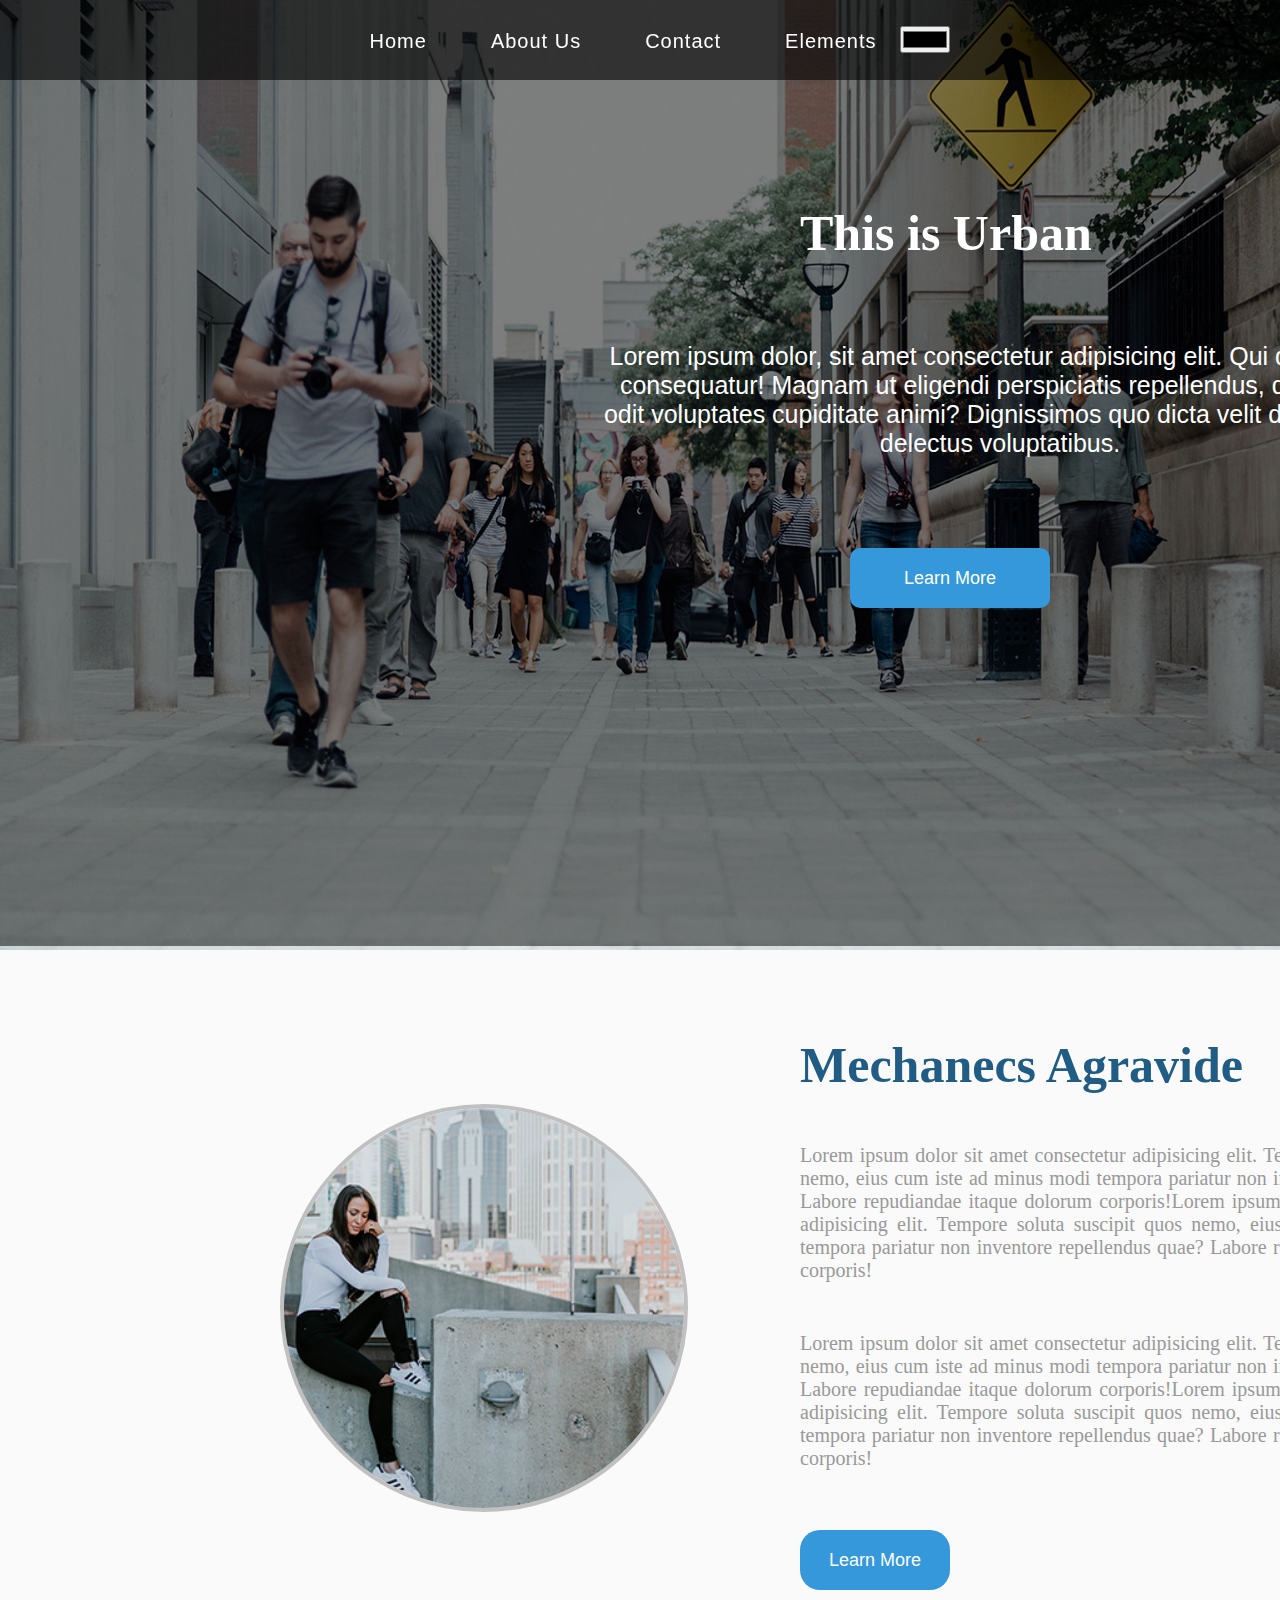
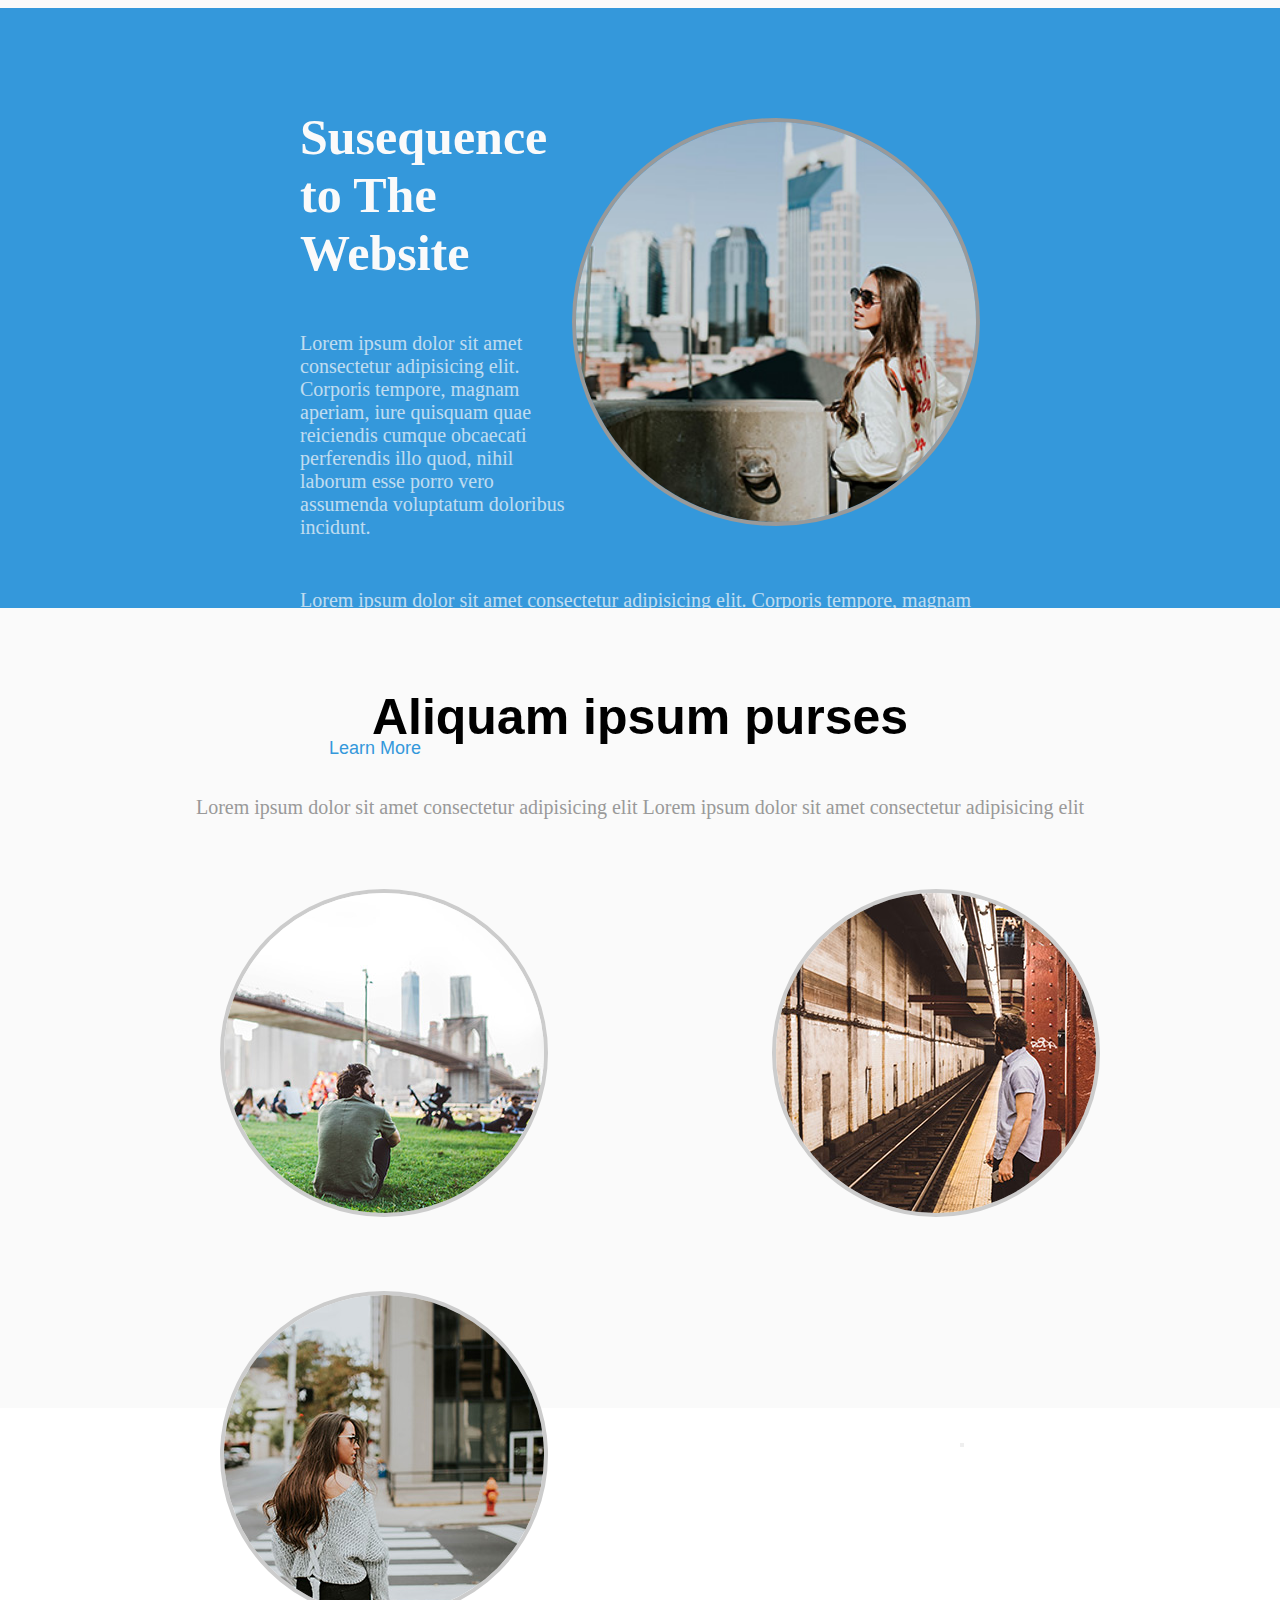
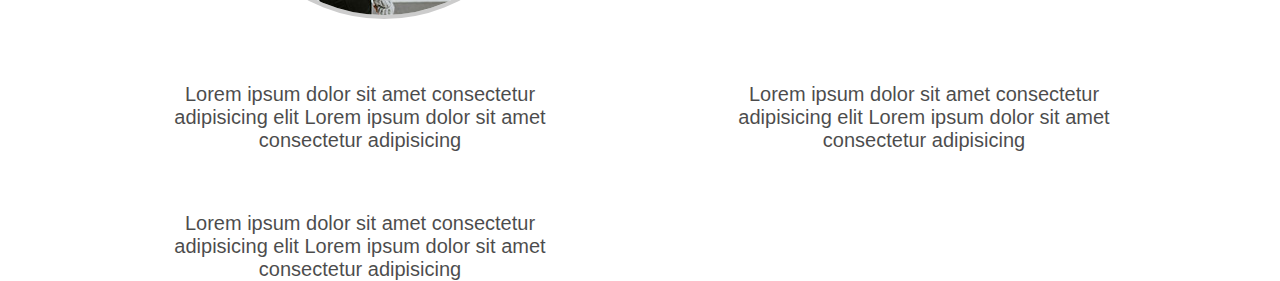
<file: index.html>
<!DOCTYPE html>
<html lang="en">

<head>
    <meta charset="UTF-8">
    <meta name="viewport" content="width=device-width, initial-scale=1.0">
    <link rel="stylesheet" href="index.css">
    <link rel="stylesheet" href="https://cdnjs.cloudflare.com/ajax/libs/font-awesome/6.5.2/css/all.min.css"
        integrity="sha512-SnH5WK+bZxgPHs44uWIX+LLJAJ9/2PkPKZ5QiAj6Ta86w+fsb2TkcmfRyVX3pBnMFcV7oQPJkl9QevSCWr3W6A=="
        crossorigin="anonymous" referrerpolicy="no-referrer" />
    <title>Urban</title>
</head>

<body>
    <nav id="nav">
        <ul>

            <li>Home</li>
            <li>About Us</li>
            <li>Contact</li>
            <li>Elements</li>
            <input type="color" id="colorPicker" name="colorPicker">
        </ul>
    </nav>
    <section class="img">
        <img src="images/banner.jpg" alt="">
        <span></span>
    </section>
    <section class="header">
        <h1>This is Urban</h1>
        <h2>Lorem ipsum dolor, sit amet consectetur adipisicing elit. Qui quos quas consequatur! Magnam ut eligendi
            perspiciatis repellendus, quisquam odit voluptates cupiditate animi? Dignissimos quo dicta velit dolore
            illum delectus voluptatibus.</h2>
        <button class="btn"> <a href="#">Learn More</a></button>
    </section>
    <section class="body">
        <img src="images/pic01.jpg" alt="">
        <h1 class="h1">Mechanecs Agravide</h1>
        <aside>

            <p>Lorem ipsum dolor sit amet consectetur adipisicing elit. Tempore soluta suscipit quos nemo, eius cum iste
                ad
                minus modi tempora pariatur non inventore repellendus quae? Labore repudiandae itaque dolorum
                corporis!Lorem ipsum dolor sit amet consectetur adipisicing elit. Tempore soluta suscipit quos nemo,
                eius cum iste
                ad
                minus modi tempora pariatur non inventore repellendus quae? Labore repudiandae itaque dolorum corporis!
            </p>
            <p class="p2">Lorem ipsum dolor sit amet consectetur adipisicing elit. Tempore soluta suscipit quos nemo,
                eius cum iste
                ad
                minus modi tempora pariatur non inventore repellendus quae? Labore repudiandae itaque dolorum
                corporis!Lorem ipsum dolor sit amet consectetur adipisicing elit. Tempore soluta suscipit quos nemo,
                eius cum iste
                ad
                minus modi tempora pariatur non inventore repellendus quae? Labore repudiandae itaque dolorum corporis!
            </p>
            <button class="btn"> <a href="#">Learn More</a></button>
        </aside>
    </section>
    <section class="body2">
        <img src="images/pic02.jpg" alt="">
        <h1 class="h2">Susequence to The Website</h1>
        <section class="section-p2">
            Lorem ipsum dolor sit amet consectetur adipisicing elit. Corporis tempore, magnam aperiam, iure quisquam
            quae reiciendis cumque obcaecati perferendis illo quod, nihil laborum esse porro vero assumenda voluptatum
            doloribus incidunt.
        </section>
        <section class="section-p2">
            Lorem ipsum dolor sit amet consectetur adipisicing elit. Corporis tempore, magnam aperiam, iure quisquam
            quae reiciendis cumque obcaecati perferendis illo quod, nihil laborum esse porro vero assumenda voluptatum
            doloribus incidunt.
        </section>
        <button class="btn"> <a href="#">Learn More</a></button>
    </section>
    <section class="body3">
        <h1>Aliquam ipsum purses </h1>
        <h2>Lorem ipsum dolor sit amet consectetur adipisicing elit Lorem ipsum dolor sit amet consectetur adipisicing
            elit</h2>
        <img src="images/pic03.jpg" alt="">
        <img src="images/pic04.jpg" alt="">
        <img src="images/pic05.jpg" alt="">
        <section class="child-body3">
            <h1>Lorem ipsum dolor sit amet consectetur adipisicing elit Lorem ipsum dolor sit amet consectetur
                adipisicing</h1>
            <h1>Lorem ipsum dolor sit amet consectetur adipisicing elit Lorem ipsum dolor sit amet consectetur
                adipisicing</h1>
            <h1>Lorem ipsum dolor sit amet consectetur adipisicing elit Lorem ipsum dolor sit amet consectetur
                adipisicing</h1>
        </section>
    </section>
    <section>

    </section>
    <footer class="footer">
        <a href=""><i class="fab fa-twitter"></i></a>
        <a href=""> <i class="fab fa-facebook"></i></a>
        <a href=""><i class="fab fa-instagram"></i></a>
        <a href=""> <i class="fab fa-snapchat"></i></a>
        <button onclick="getposition()"></button>
    </footer>

    <script src="index.js"></script>
</body>

</html>
</file>
<file: index.css>
* {
    padding: 0;
    margin: 0;
}

#nav {
    width: 100%;
    background-color: rgba(0, 0, 0, 0.596);
    border: none;
    position: fixed;
    height: 80px;
    z-index: 999;
}

#nav ul {
    list-style-type: none;
    text-align: center;
}

#nav ul li {
    display: inline-block;
    padding: 20px;
    font-size: 20px;
    letter-spacing: 1px;
    font-family: 'Gill Sans', 'Gill Sans MT', Calibri, 'Trebuchet MS', sans-serif;
    color: rgb(255, 255, 255);
    margin-left: 20px;
    padding-top: 30px;

}

.img img {
    display: inline-block;
    width: 100%;
    height: 950px;
    /* filter: blur(2px); */
    background-color: black;
}

.img span {
    position: relative;
    background-color: black;
    opacity: 0.5;
    float: left;
    width: 100%;
    height: 947px;
    margin-top: -955px;
    border: none;
}

.header h1 {
    position: relative;
    display: inline-block;
    display: flex;
    margin-top: -750px;
    margin-left: 800px;
    font-size: 50px;
    color: rgb(255, 255, 255);

}

.header h2 {
    position: relative;
    display: inline-block;
    display: flex;
    margin-left: 600px;
    font-size: 25px;
    width: 800px;
    text-align: center;
    color: rgb(255, 255, 255);
    margin-top: 80px;
    font-family: 'Lucida Sans', 'Lucida Sans Regular', 'Lucida Grande', 'Lucida Sans Unicode', Geneva, Verdana, sans-serif;
    font-weight: 500;
}

.header .btn {
    position: relative;
    margin-left: 850px;
    width: 200px;
    height: 60px;
    border: none;
    background-color: #3498db;
    font-size: 18px;
    /* padding: 20px; */
    margin-top: 90px;
    border-radius: 10px;
}

a {
    text-decoration: none;
    color: rgb(254, 254, 254);
}

.body {
    background-color: #fafafa;
    height: 1000px;
}

.body .h1 {
    margin-top: -480px;
    margin-left: 800px;
    margin-bottom: 20px;
    font-size: 50px;
    color: #205c84;

}

.body img {
    /* display: inline-block; */
    border-radius: 50%;
    border: 4px solid #9999;
    margin-top: 150px;
    margin-left: 280px;
    width: 400px;
}

aside p {
    display: flex;
    margin-top: 50px;
    text-align: justify;
    margin-left: 800px;
    width: 700px;
    font-size: 20px;
    color: #999;

}

.body aside .p2 {
    display: flex;
    margin-top: 50px;
    text-align: justify;
    margin-left: 800px;
    width: 700px;
    font-size: 20px;
}

.body .btn {
    margin-left: 800px;
    width: 150px;
    height: 60px;
    border: none;
    background-color: #3498db;
    font-size: 18px;
    margin-top: 60px;
    border-radius: 20px;
}

.body2 img {
    border-radius: 50%;
    margin-top: 110px;
    float: right;
    margin-right: 300px;
    width: 400px;
    border: 4px solid #999;
}

.body2 {
    width: 100%;
    height: 600px;
    background-color: #3498db;
}


.body2 .h2 {
    margin-left: 300px;
    padding-top: 100px;
    font-size: 50px;
    color: #fafafa;
}

.body2 .section-p2 {
    width: 700px;
    margin-left: 300px;
    margin-top: 50px;
    font-size: 20px;
    color: #fafafa;
    opacity: 0.7;
}

.body2 .btn {
    margin-left: 300px;
    width: 150px;
    height: 60px;
    border: none;
    background-color: #fafafa;
    font-size: 18px;
    margin-top: 60px;
    border-radius: 20px;
}

.body2 .btn a {
    color: #3498db;
}

.body3 {
    width: 100%;
    height: 800px;
    background-color: #fafafa;
}

.body3 h1 {
    font-size: 50px;
    text-align: center;
    padding-top: 80px;
    font-family: 'Segoe UI', Tahoma, Geneva, Verdana, sans-serif;
}

.body3 h2 {
    font-size: 20px;
    text-align: center;
    padding-top: 50px;
    font-weight: 400;
    color: #999;
}

.body3 img {
    display: inline-block;
    border-radius: 50%;
    justify-content: center;
    margin-left: 220px;
    margin-top: 70px;
    border: 4px solid #ccc;
    /* justify-content: space-between; */
}

.child-body3 h1 {
    font-size: 20px;
    display: inline-block;
    width: 400px;
    margin-left: 160px;
    font-weight: 400;
    opacity: 0.7;
    margin-top: -20px;
}

.footer {
    height: 200px;
}

.footer .fa-twitter {
    color: #3498db;
    font-size: 40px;
    margin-top: 100px;
    margin-left: 750px;
}

.footer .fa-facebook,
.fa-instagram,
.fa-snapchat {
    color: #3498db;
    font-size: 40px;
    margin-left: 70px;
}
</file>
